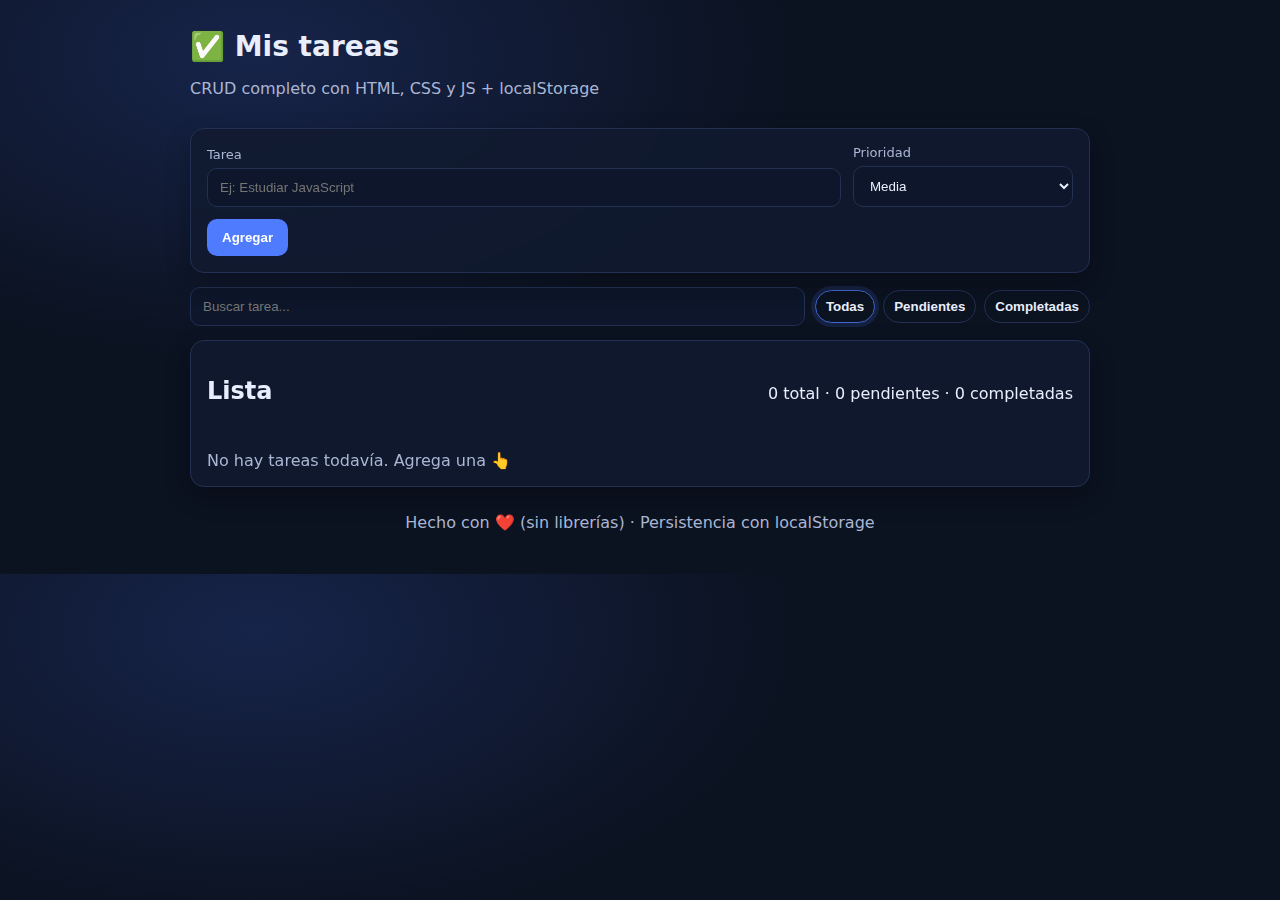
<file: index.html>
<!DOCTYPE html>
<html lang="es">
  <head>
    <meta charset="UTF-8" />
    <meta name="viewport" content="width=device-width, initial-scale=1.0" />
    <title>CRUD To-Do (localStorage)</title>

    <!-- Vinculamos el CSS -->
    <link rel="stylesheet" href="./assets/css/styles.css" />
  </head>
  <body>
    <!-- Contenedor principal -->
    <main class="app">
      <header class="header">
        <h1>✅ Mis tareas</h1>
        <p class="muted">CRUD completo con HTML, CSS y JS + localStorage</p>
      </header>

      <!-- Formulario para CREAR / ACTUALIZAR -->
      <section class="card">
        <form id="taskForm" class="form">
          <!-- Input principal -->
          <div class="field">
            <label for="title">Tarea</label>
            <input
              id="title"
              type="text"
              placeholder="Ej: Estudiar JavaScript"
              autocomplete="off"
            />
            <small id="titleError" class="error hidden"
              >Escribe una tarea (mínimo 3 caracteres).</small
            >
          </div>

          <!-- Prioridad (extra) -->
          <div class="field">
            <label for="priority">Prioridad</label>
            <select id="priority">
              <option value="low">Baja</option>
              <option value="medium" selected>Media</option>
              <option value="high">Alta</option>
            </select>
          </div>

          <!-- Botones -->
          <div class="actions">
            <!-- Botón principal (cambia a "Actualizar" cuando editas) -->
            <button id="submitBtn" type="submit">Agregar</button>

            <!-- Botón cancelar edición (solo visible editando) -->
            <button id="cancelEditBtn" type="button" class="secondary hidden">
              Cancelar edición
            </button>
          </div>

          <!-- Guardamos aquí el id de la tarea cuando estamos editando -->
          <input id="editingId" type="hidden" />
        </form>
      </section>

      <!-- Barra de búsqueda y filtros -->
      <section class="toolbar">
        <input id="search" type="search" placeholder="Buscar tarea..." />

        <div class="filters">
          <button class="chip active" data-filter="all">Todas</button>
          <button class="chip" data-filter="pending">Pendientes</button>
          <button class="chip" data-filter="done">Completadas</button>
        </div>
      </section>

      <!-- Lista de tareas (READ) -->
      <section class="card">
        <div class="listHeader">
          <h2>Lista</h2>
          <div class="stats">
            <span id="countTotal">0</span> total ·
            <span id="countPending">0</span> pendientes ·
            <span id="countDone">0</span> completadas
          </div>
        </div>

        <ul id="taskList" class="taskList"></ul>

        <!-- Estado vacío -->
        <p id="emptyState" class="muted empty">
          No hay tareas todavía. Agrega una 👆
        </p>
      </section>

      <footer class="footer muted">
        Hecho con ❤️ (sin librerías) · Persistencia con localStorage
      </footer>
    </main>

    <!-- Vinculamos el JS -->
    <script src="./assets/js/app.js"></script>
  </body>
</html>
</file>
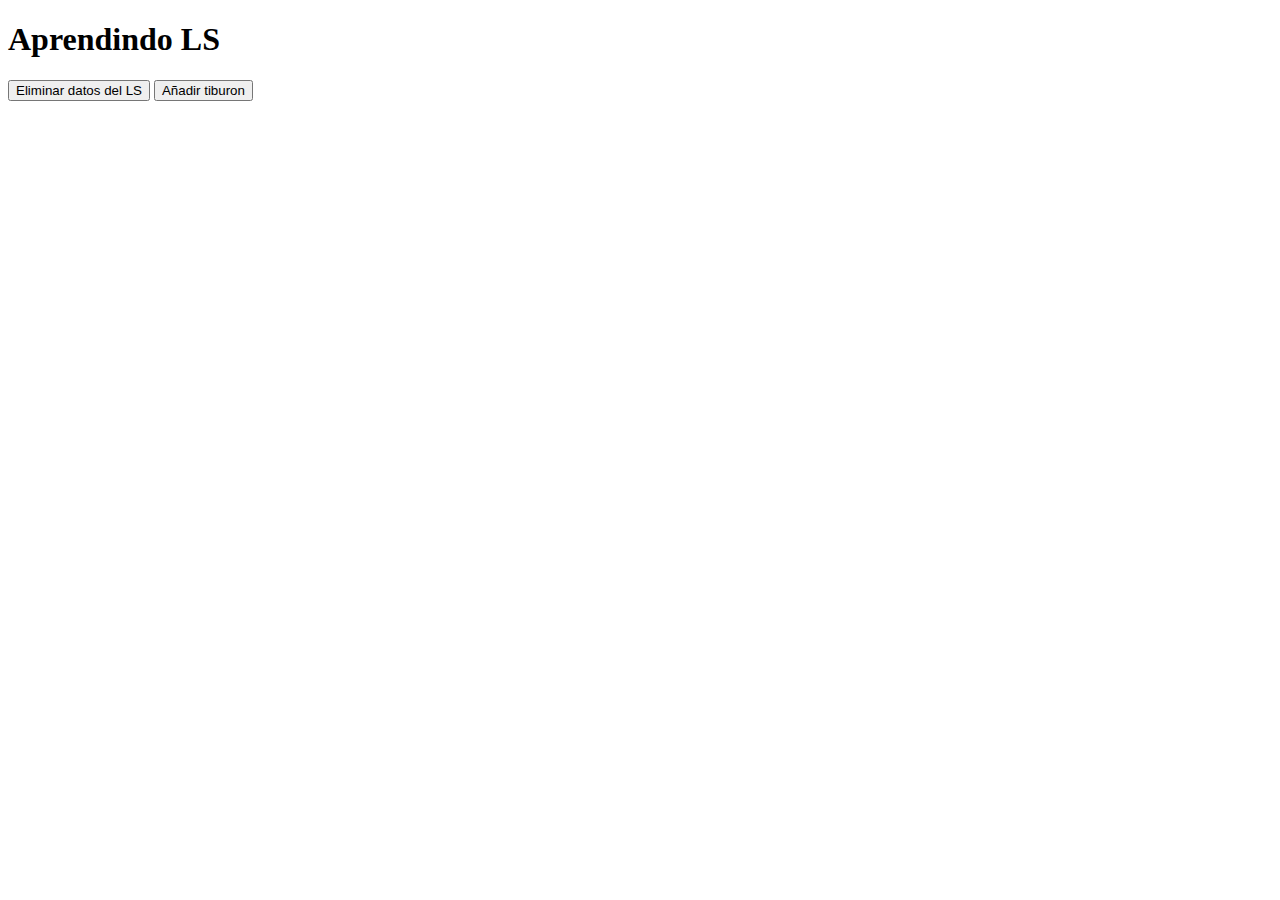
<file: indexLS.html>
<!DOCTYPE html>
<html lang="en">
  <head>
    <meta charset="UTF-8" />
    <meta name="viewport" content="width=device-width, initial-scale=1.0" />
    <title>Document</title>
  </head>
  <body>
    <h1>Aprendindo LS</h1>
    <button onclick="eliminarLS()">Eliminar datos del LS</button>
    <button onclick="agregarTiburon()">Añadir tiburon</button>

    <script src="app.js"></script>
  </body>
</html>
</file>
<file: assets/css/styles.css>
/* Variables simples para colores y spacing */
:root {
  --bg: #0b1220;
  --card: #101a2f;
  --text: #e8eefc;
  --muted: #aab6d3;
  --border: #223053;
  --primary: #4f7cff;
  --danger: #ff4f6d;
  --ok: #3ddc97;
  --shadow: 0 10px 25px rgba(0, 0, 0, 0.25);
}

* {
  box-sizing: border-box;
}
body {
  margin: 0;
  font-family: system-ui, -apple-system, Segoe UI, Roboto, Arial;
  background: radial-gradient(
    900px 500px at 20% 10%,
    #17244a 0%,
    var(--bg) 60%
  );
  color: var(--text);
}

.app {
  width: min(900px, 92%);
  margin: 30px auto;
  display: grid;
  gap: 14px;
}

.header h1 {
  margin: 0;
  font-size: 28px;
}
.muted {
  color: var(--muted);
}
.footer {
  text-align: center;
  padding: 12px 0;
}

.card {
  background: rgba(16, 26, 47, 0.85);
  border: 1px solid var(--border);
  border-radius: 14px;
  padding: 16px;
  box-shadow: var(--shadow);
  backdrop-filter: blur(8px);
}

.form {
  display: grid;
  grid-template-columns: 1fr 220px;
  gap: 12px;
  align-items: end;
}

.field {
  display: grid;
  gap: 6px;
}
label {
  font-size: 13px;
  color: var(--muted);
}

input,
select {
  width: 100%;
  padding: 11px 12px;
  border-radius: 10px;
  border: 1px solid var(--border);
  background: #0d162a;
  color: var(--text);
  outline: none;
}

input:focus,
select:focus {
  border-color: rgba(79, 124, 255, 0.8);
  box-shadow: 0 0 0 4px rgba(79, 124, 255, 0.15);
}

.actions {
  grid-column: 1 / -1;
  display: flex;
  gap: 10px;
}

button {
  border: 1px solid transparent;
  background: var(--primary);
  color: white;
  padding: 10px 14px;
  border-radius: 10px;
  cursor: pointer;
  font-weight: 600;
}

button:hover {
  filter: brightness(1.05);
}

button.secondary {
  background: transparent;
  border-color: var(--border);
  color: var(--text);
}

.toolbar {
  display: flex;
  gap: 10px;
  align-items: center;
  flex-wrap: wrap;
}

.toolbar input {
  flex: 1;
  min-width: 220px;
}

.filters {
  display: flex;
  gap: 8px;
}

.chip {
  background: transparent;
  border: 1px solid var(--border);
  padding: 8px 10px;
  border-radius: 999px;
  color: var(--text);
  font-weight: 600;
}

.chip.active {
  border-color: rgba(79, 124, 255, 0.8);
  box-shadow: 0 0 0 4px rgba(79, 124, 255, 0.15);
}

.listHeader {
  display: flex;
  justify-content: space-between;
  align-items: baseline;
  gap: 10px;
  flex-wrap: wrap;
}

.taskList {
  list-style: none;
  padding: 0;
  margin: 14px 0 0;
  display: grid;
  gap: 10px;
}

.task {
  border: 1px solid var(--border);
  border-radius: 12px;
  padding: 12px;
  display: grid;
  grid-template-columns: 34px 1fr auto;
  gap: 10px;
  align-items: center;
  background: rgba(13, 22, 42, 0.7);
}

.badge {
  font-size: 12px;
  padding: 3px 8px;
  border-radius: 999px;
  border: 1px solid var(--border);
  color: var(--muted);
  width: fit-content;
}

.badge.high {
  border-color: rgba(255, 79, 109, 0.5);
  color: #ffd5dc;
}
.badge.medium {
  border-color: rgba(79, 124, 255, 0.5);
  color: #dfe7ff;
}
.badge.low {
  border-color: rgba(61, 220, 151, 0.5);
  color: #d8fff0;
}

.taskTitle {
  display: flex;
  flex-direction: column;
  gap: 4px;
}

.taskTitle strong.done {
  text-decoration: line-through;
  color: rgba(232, 238, 252, 0.55);
}

.taskActions {
  display: flex;
  gap: 8px;
}

.iconBtn {
  padding: 8px 10px;
  border-radius: 10px;
  background: transparent;
  border: 1px solid var(--border);
  color: var(--text);
}

.iconBtn.danger {
  border-color: rgba(255, 79, 109, 0.45);
  color: #ffd5dc;
}
.iconBtn.ok {
  border-color: rgba(61, 220, 151, 0.45);
  color: #d8fff0;
}

.empty {
  margin: 12px 0 0;
}
.hidden {
  display: none;
}

.error {
  color: #ffb3c0;
  font-size: 12px;
}
@media (max-width: 720px) {
  .form {
    grid-template-columns: 1fr;
  }
}
</file>
